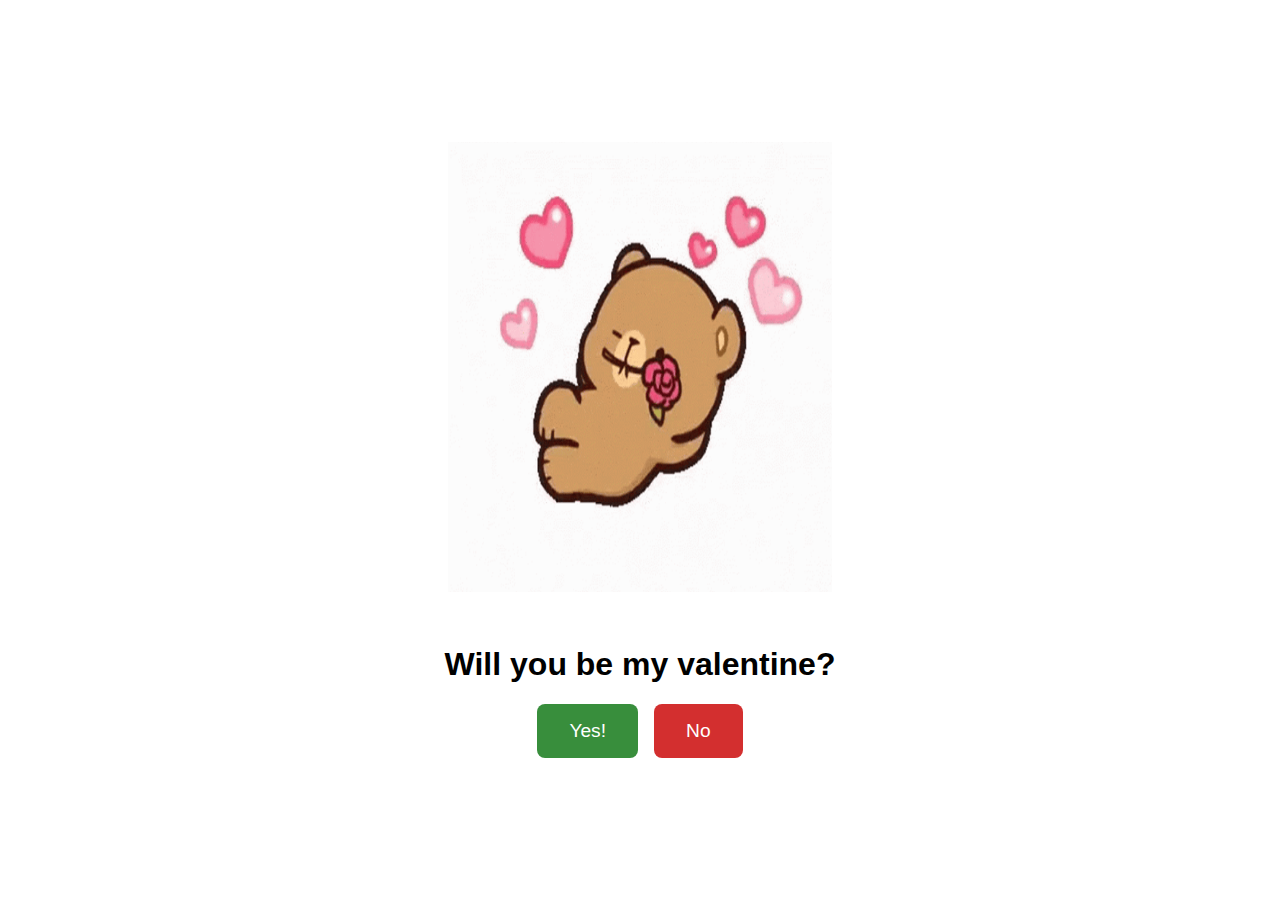
<file: index.html>
<!DOCTYPE html>
<html lang="en">
<head>
    <meta charset="UTF-8">
    <meta name="viewport" content="width=device-width, initial-scale=1.0">
    <title>My Valentine's Day Proposal</title>
    <link rel="stylesheet" href="style.css">
</head>
<body>
    <div class="container">
        <img src="gif1.gif" alt="Proposal GIF" class="proposal-gif">
        <h1 style="text-align: center;">Will you be my valentine?</h1>
        <div class="button-container">
            <button id="yes-button">Yes!</button>
            <button id="no-button">No</button>
        </div>
    </div>

    <!-- Include JS file -->
    <script src='script.js'></script>
</body>
</html>
</file>
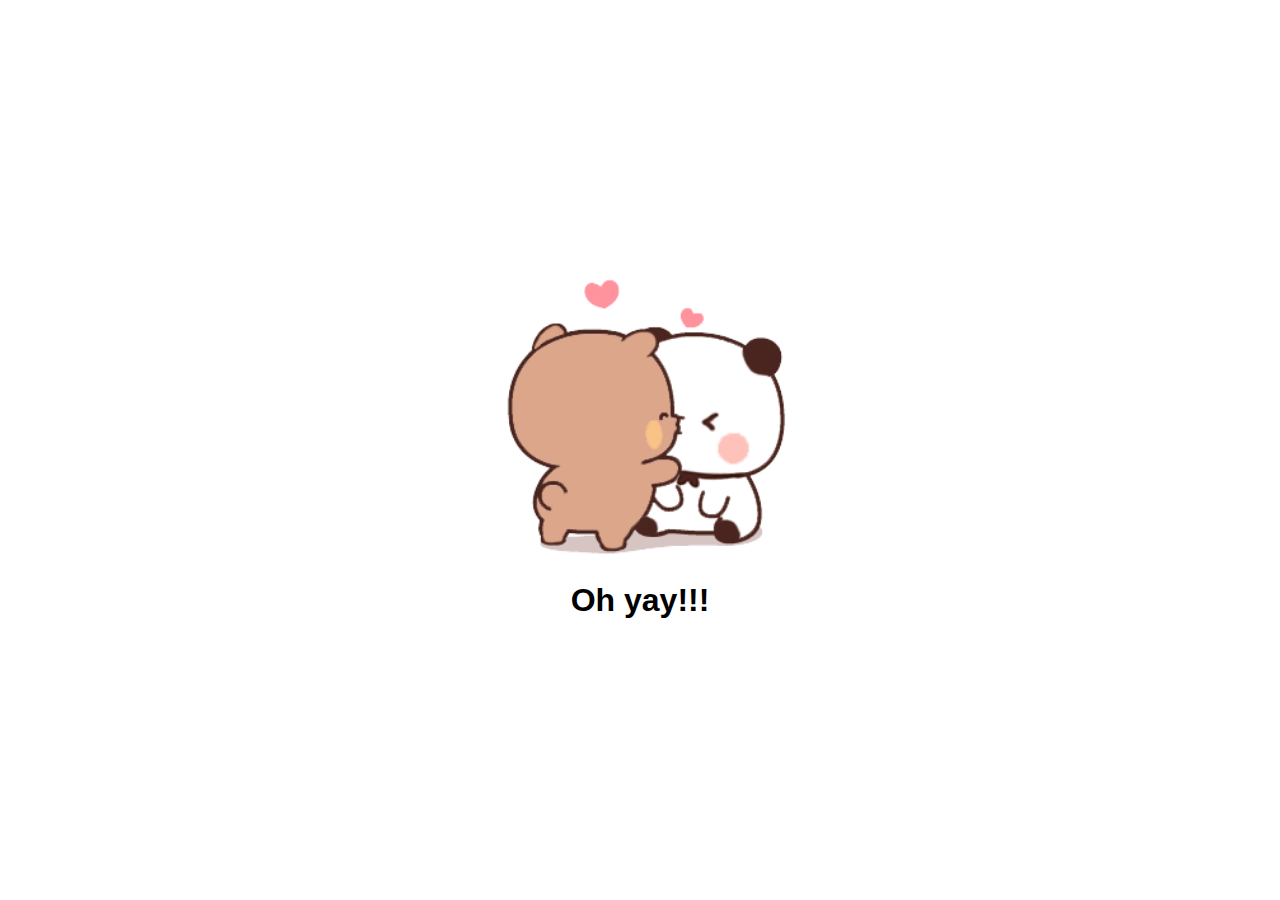
<file: success.html>
<!DOCTYPE html>
<html lang="en">
<head>
    <meta charset="UTF-8">
    <meta name="viewport" content="width=device-width, initial-scale=1.0">
    <title>Valentine's Day Proposal - Page 2</title>
    <style>
        body {
            margin: 0;
            font-family: Arial, sans-serif;
            display: flex;
            justify-content: center;
            align-items: center;
            height: 100vh;
            background-color: #ffffff;
        }
        
        .container {
            text-align: center;
        }
        
        .gif {
            width: 300px;
        }

        .text {
            font-size: 24px;
            margin-top: 20px;
            text-align: center;
            color: black; 
        }
    </style>
</head>
<body>
    <div class="container">
        <img src="./gif2.gif" alt="GIF 2" class="gif">
        <h1>Oh yay!!!</h1>
    </div>
    
</body>
</html>
</file>
<file: style.css>
body {
    font-family: sans-serif;
    margin: 0;
    background-color: #ffffff;
}

.container {
    display: flex;
    flex-direction: column;
    align-items: center;
    justify-content: center;
    height: 100vh;
}

.proposal-gif {
    max-width: 80%;
    margin-bottom: 2rem;
    width: 30%;
    height: 50%;
}

.button-container {
    display: flex;
    gap: 1rem;
    position: relative; /* Ensure the button container has a relative position */
}

button {
    padding: 1rem 2rem;
    font-size: 1.2rem;
    border: none;
    cursor: pointer;
    border-radius: 0.5rem; 
}

#yes-button {
    background-color: #388e3c;
    color: white;
    transition: font-size 0.5s ease;
    z-index: 1; /* Ensure the "Yes" button is above other elements */
}

#no-button {
    background-color: #d32f2f;
    color: white;
}

#confirmation-container {
    display: none;
}

#are-you-sure-button {
    font-size: 1rem;
    background-color: #f2c000;
    color: black;
}

#really-sure-button {
    display: none;
    font-size: 0.8rem;
    background-color: #d9534f;
    color: black;
}

.confirmation-active #yes-button {
    transform: scale(1.5);
}

.confirmation-active #no-button {
    display: none;
}

.confirmation-active #are-you-sure-button {
    background-color: #f2c000;
    color: black;
}

.confirmation-active #really-sure-button {
    display: inline-block;
    background-color: #d9534f;
    color: black;
}

.confirmed #yes-button,
.confirmed #no-button,
.confirmed #are-you-sure-button,
.confirmed #really-sure-button {
    display: none;
}

.confirmed {
    text-align: center;
}

/* Ensure buttons don't overlap */
#no-button.no-clicked {
    margin-left: 1rem; /* Add margin to the left to prevent overlap */
}
</file>
